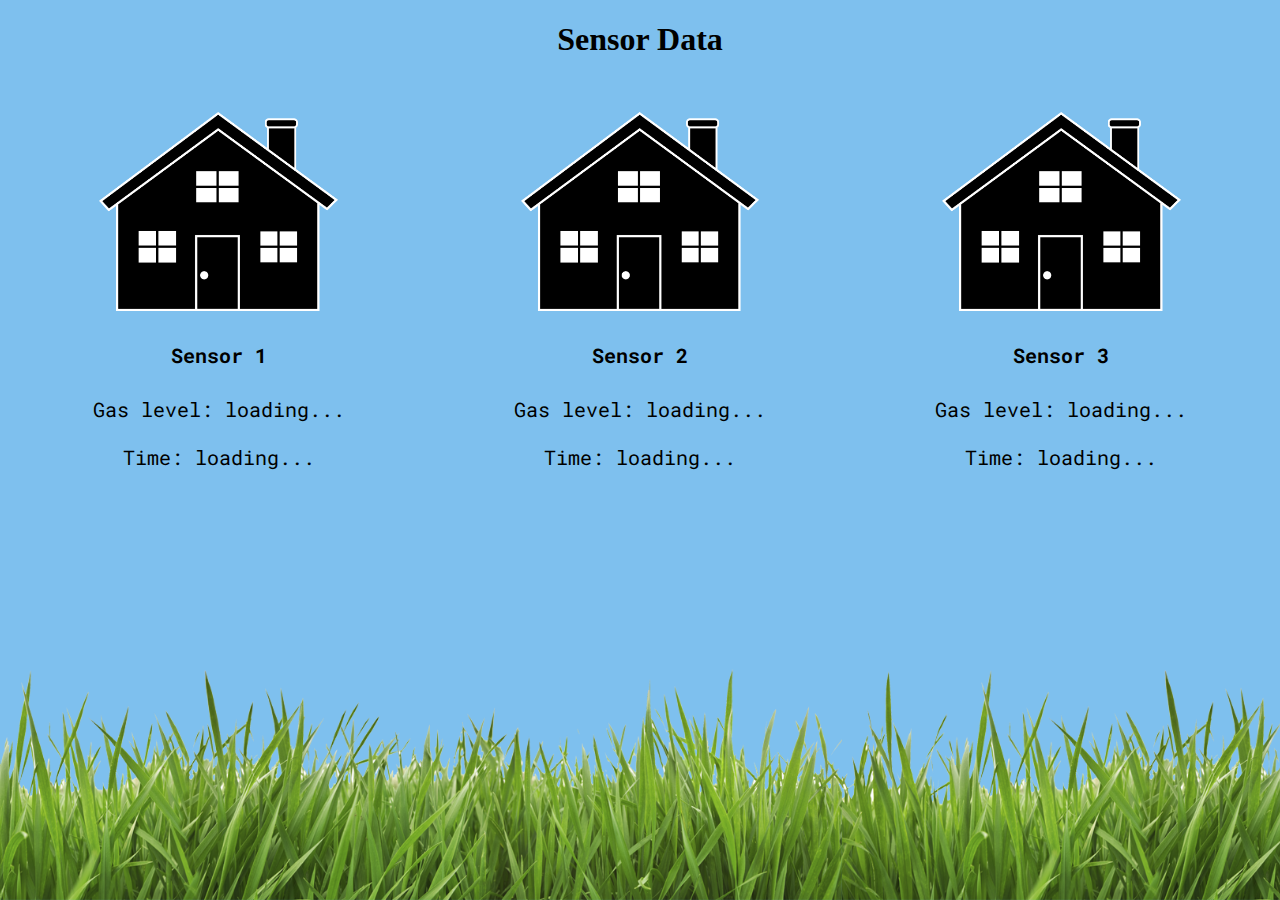
<file: index.html>
<!DOCTYPE html>
<html>
    <head>
        <title>Sensor Demo</title>
        <link rel="stylesheet" href="css/index.css">
        <link rel="stylesheet" href="https://use.fontawesome.com/releases/v5.6.3/css/all.css" integrity="sha384-UHRtZLI+pbxtHCWp1t77Bi1L4ZtiqrqD80Kn4Z8NTSRyMA2Fd33n5dQ8lWUE00s/" crossorigin="anonymous">
        <link href="https://fonts.googleapis.com/css?family=Roboto+Mono" rel="stylesheet">
        <meta name="viewport" content="initial-scale=1">
        <script src="https://cdn.anychart.com/releases/v8/js/graphics.min.js"></script>
        <script src="https://ajax.googleapis.com/ajax/libs/jquery/3.3.1/jquery.min.js"></script>
    </head>
    <body>
        <h1 align="center">Sensor Data</h1>
        <div id="houses" class="houses">
            <figure>
                <p text-align="left"><img id="house1" class="house" src="img/house_icon.png" alt="household"></img></p>
                <figcaption class="dynamic-size-text">
                    <h4>Sensor 1</h4>
                    <p id="gas1">Gas level: loading...</p>
                    <p id="time1">Time: loading...</p>
                </figcaption>
            </figure>
            <figure>
                <p text-align="center"><img id="house2" class="house" src="img/house_icon.png" alt="household"></img></p>
                <figcaption class="dynamic-size-text">
                    <h4>Sensor 2</h4>
                    <p id="gas2">Gas level: loading...</p>
                    <p id="time2">Time: loading...</p>
                </figcaption>
            </figure>
            <figure>
                <p text-align="right"><img id="house3" class="house" src="img/house_icon.png" alt="household"></img></p>
                <figcaption class="dynamic-size-text">
                    <h4>Sensor 3</h4>
                    <p id="gas3">Gas level: loading...</p>
                    <p id="time3">Time: loading...</p>
                </figcaption>
            </figure>
        </div>
        <br>
        <div id="stage-container" style="width: 2120px; height: 350px;"></div>
        <img src="img/grass.png" style="width: 120%; height: 140%; margin-bottom: -30%; margin-left: -10%;">
        <script src="main.js"></script>
    </body>
</html>
</file>
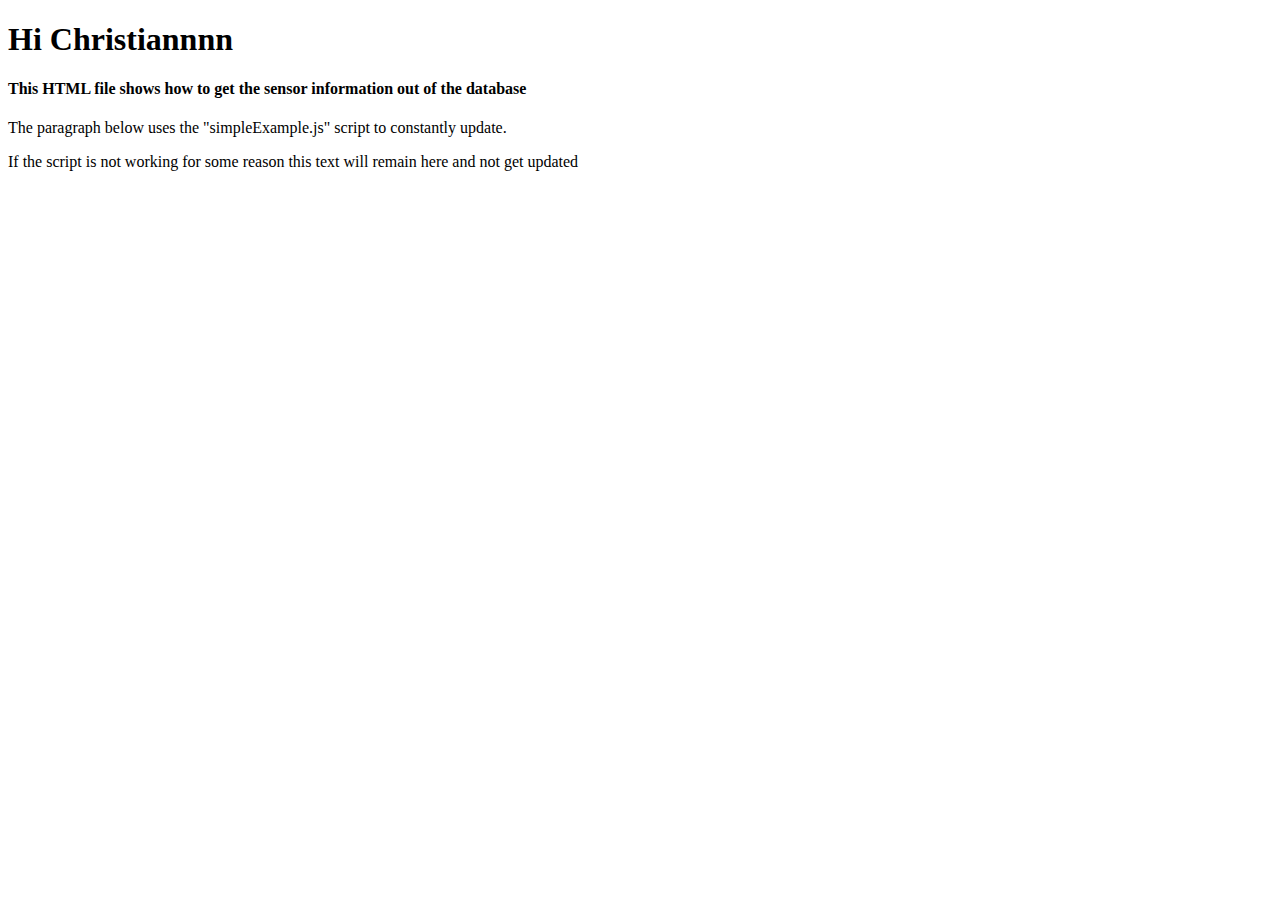
<file: simpleExample.html>
<!DOCTYPE html>
<html>
    <head>
        <title>ShiTtY doCumenTatIOn</title>
    </head>
    <body>
        <h1>Hi Christiannnn</h1>
        <h4>This HTML file shows how to get the sensor information out of the database</h4>
        <p>The paragraph below uses the "simpleExample.js" script to constantly update.</p>
        
        <!-- This is the paragraph that updates dynamically with the data -->
        <p id="dynamically-updating-paragraph">If the script is not working for some reason this text will remain here and not get updated</p>
        
        <!-- these scripts are to include the Jquery library and the other JS file that pulls the data back from the retrieve.php file -->
        <script src="https://ajax.googleapis.com/ajax/libs/jquery/3.3.1/jquery.min.js"></script>
        <script src="simpleExample.js"></script>
        <!-- You can include other scripts here if you wanna use some kinda graphing library or something
            
            penis
            
        -->
    </body>
</html>
</file>
<file: css/index.css>
::-webkit-scrollbar {
    display: none;
}

body {
    background-color: #7EC0EE;
}

.houses {
    display: flex;
    text-align: center;
    float: left;
}
.house {
    height: 70%;
    width: 70%;
    flex: 100%;
}
.dynamic-size-text {
    font-size: 1.6vw;
    font-family: Roboto Mono;
}
tab { 
    word-spacing: 4.8em;
}
#pipelineTop {
    margin-bottom: -1em;
}
.blinking1 {
	animation: blinkingText1 1.5s infinite;
}
.blinking2 {
	animation: blinkingText2 0.8s infinite;
}
@keyframes blinkingText1 {
	0%   { color: #FFFF00;	   }
	50%  { color: transparent; }
	100% { color: #FFFF00;	   }
}
@keyframes blinkingText2 {
	0%   { color: #FF2D00;	   }
	50%  { color: transparent; }
	100% { color: #FF2D00;	   }
}
</file>
